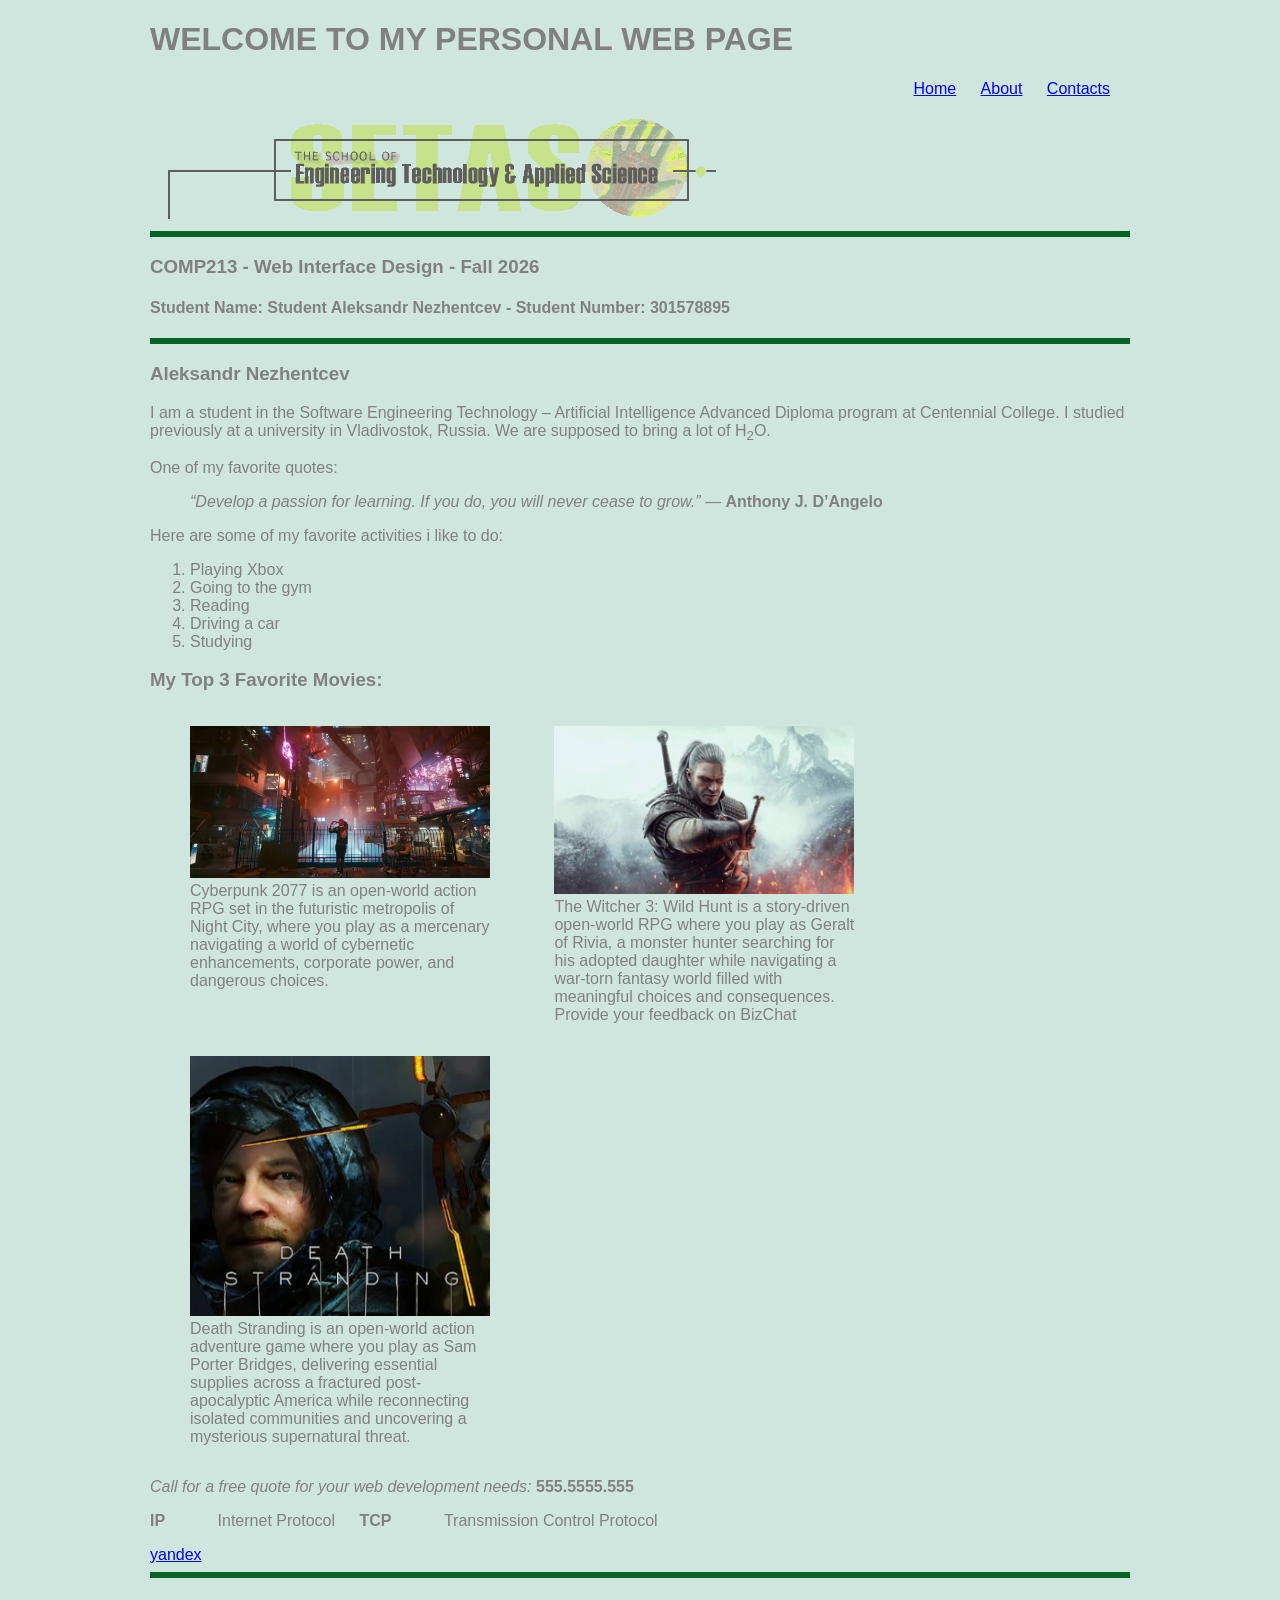
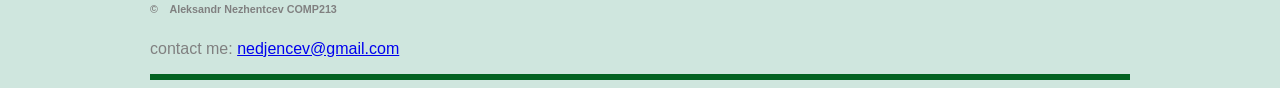
<file: COMP213_first_page-main/index.html>
<!DOCTYPE html>
<html lang="en">
<head>
    <meta charset="UTF-8">
    <meta name="viewport" content="width=device-width, initial-scale=1.0">
    <title>My Journey </title>
    <style>
        nav ul li {display: inline; margin-right: 20px;}
        nav ul {text-align: right;}
        dt {display: inline; margin-right: 8px;}
        dd {display: inline; margin-right: 20px;}
        figure {
        display: inline-block;
        width: 300px;
        vertical-align: top;
        margin-right: 20px;
        }
        figure img {
            width: 100%;
        }
        
    </style>
</head>
<body style="background-color: rgb(207, 230, 222); color: gray; font-family: Verdana, Geneva, Tahoma, sans-serif;">
    <div style="width: 980px; margin: auto;">
        <header><h1>WELCOME TO MY PERSONAL WEB PAGE</h1></header>    
        <nav>
            <ul>
                <li><a href="index.html">Home</a></li>
                <li><a href="about.html">About</a></li>
                <li><a href="contacts.html">Contacts</a></li>
            </ul>
        </nav>
        <img src="img/logo.gif" alt="logo">
        <hr style="border: solid; border-width: 3px; border-color: rgb(3, 99, 34);" >
        <h3>
            COMP213 - Web Interface Design - Fall 2026
        </h3>
        <h4>
            Student Name: Student Aleksandr Nezhentcev - Student Number: 301578895
        </h4>
        <hr style="border: solid; border-width: 3px; border-color: rgb(3, 99, 34);" >
        <h3>Aleksandr Nezhentcev</h3>
        <p>
            I am a student in the Software Engineering Technology – Artificial Intelligence Advanced Diploma program at Centennial College.
            I studied previously at a university in Vladivostok, Russia.
            We are supposed to bring a lot of H<sub>2</sub>O.
        </p>
        <p>
            One of my favorite quotes: <br></p>
            <blockquote><i>“Develop a passion for learning. If you do, you will never cease to grow.” — </i> <b>Anthony J. D’Angelo</b></blockquote>
        <p>Here are some of my favorite activities i like to do:</p>
        <ol>
            <li>Playing Xbox</li>
            <li>Going to the gym</li>
            <li>Reading</li>
            <li>Driving a car</li>
            <li>Studying</li>
        </ol>
        <h3>My Top 3 Favorite Movies:</h3>
        
        <figure>
            <img src="img/ciberpank.png" alt="pic of movie 'UPGRATE'">
            <figcaption>Cyberpunk 2077 is an open-world action RPG set in the futuristic metropolis of Night City,
                where you play as a mercenary navigating a world of cybernetic enhancements, corporate power, and 
                dangerous choices.
                
            </figcaption>
        </figure>

                <figure>
            <img src="img/witcher 3.png" alt="pic of movie 'UPGRATE'">
            <figcaption>The Witcher 3: Wild Hunt is a story-driven open-world RPG where you play as Geralt of
                 Rivia, a monster hunter searching for his adopted daughter while navigating a war-torn fantasy world
                  filled with meaningful choices and consequences.

Provide your feedback on BizChat
                
            </figcaption>
        </figure>

                <figure>
            <img src="img/dead stranding.png" alt="pic of movie 'UPGRATE'">
            <figcaption>Death Stranding is an open-world action adventure game where you play as Sam Porter Bridges,
                 delivering essential supplies across a fractured post-apocalyptic America while reconnecting isolated 
                 communities and uncovering a mysterious supernatural threat.
                
            </figcaption>
        </figure>

        <p><i>Call for a free quote for your web development needs:</i><strong> 555.5555.555</strong></p>
        <dl>
            <dt><b>IP</b></dt>
            <dd>Internet Protocol</dd>
            <dt><b>TCP</b></dt>
            <dd>Transmission Control Protocol</dd>
        </dl>
        <a href="https://yandex.com" target="_blank">yandex</a>
        <hr style="border: solid; border-width: 3px; border-color: rgb(3, 99, 34);" >
        <h6>&copy; &nbsp; &nbsp;Aleksandr Nezhentcev COMP213 </h6>
        <footer>
            <p>contact me: <a href="mailto:nedjencev@gmail.com">nedjencev@gmail.com</a></p>
        </footer>
        <hr style="border: solid; border-width: 3px; border-color: rgb(3, 99, 34);">
    </div> 
</body>
</html>
</file>
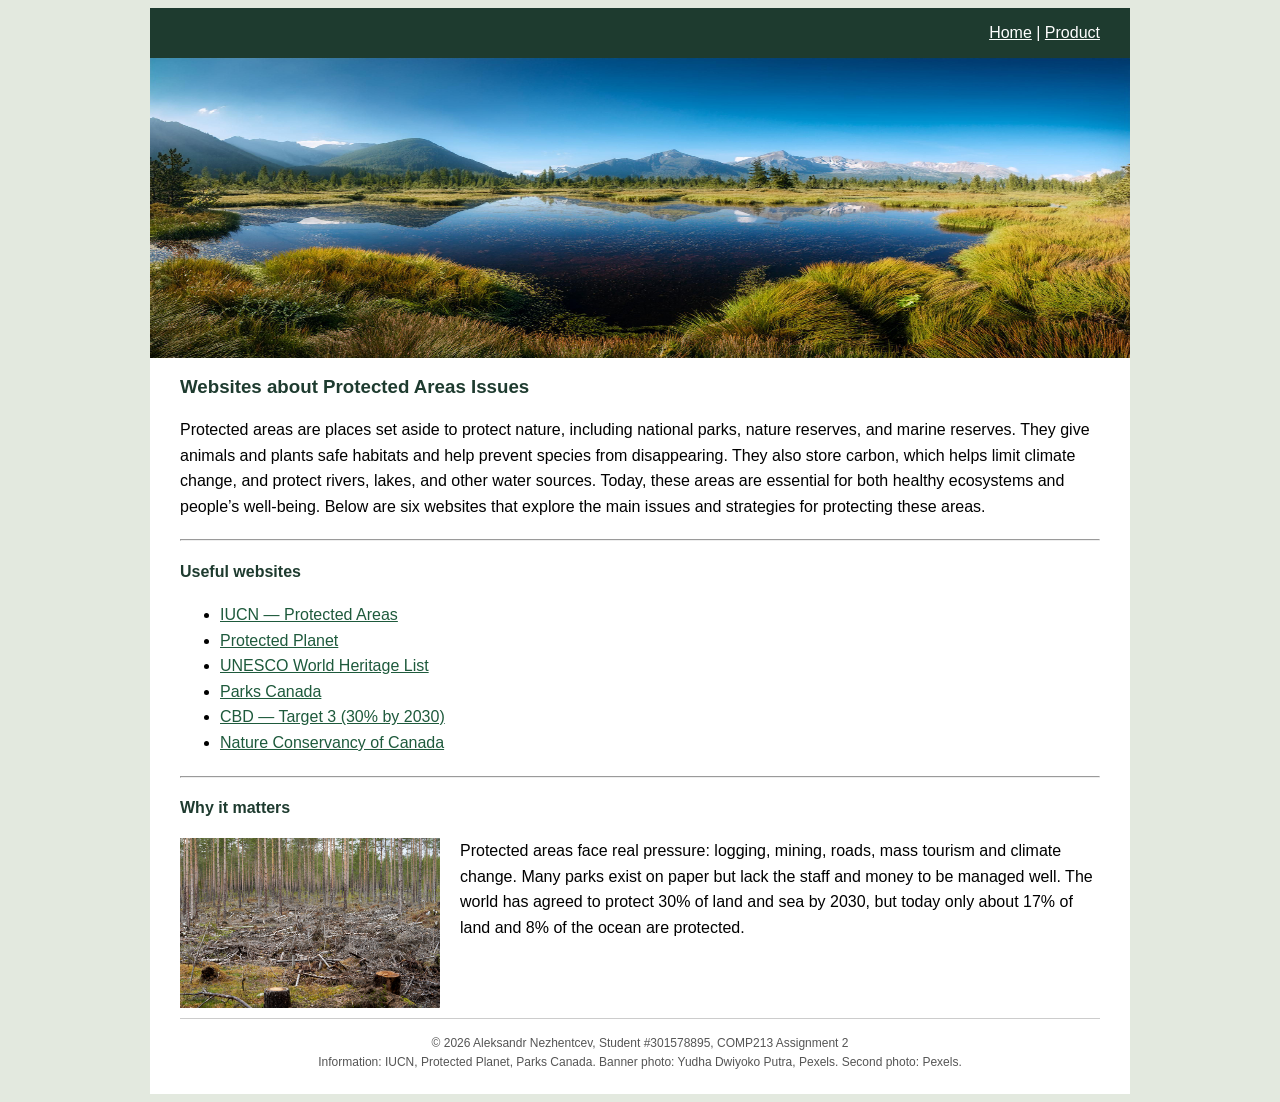
<file: assignment2.html>
<!DOCTYPE html>
<html lang="en">
<head>
    <meta charset="UTF-8">
    <title>Protected Areas</title>
    <!-- Aleksandr Nezhentcev, 301578895 -->
    <link rel="stylesheet" href="style.css">
</head>
<body>
    <div id="main">

        <!-- Меню -->
        <p class="menu">
            <a href="./COMP213_first_page-main/index.html">Home</a> |
            <a href="product.html">Product</a>
        </p>

        <img src="img/banner.jpg" alt="Mountain lake in a national park" width="980" height="300">
        <h3>Websites about Protected Areas Issues</h3>

        <p>Protected areas are places set aside to protect nature, including national parks, nature reserves,
            and marine reserves. They give animals and plants safe habitats and help prevent species from disappearing.
            They also store carbon, which helps limit climate change, and protect rivers, lakes, and other water sources.
            Today, these areas are essential for both healthy ecosystems and people’s well-being. Below are six websites
            that explore the main issues and strategies for protecting these areas.</p>

        <hr>

        <h4>Useful websites</h4>
        <ul>
            <li><a href="https://www.iucn.org/theme/protected-areas/about" target="_blank">IUCN — Protected Areas</a></li>
            <li><a href="https://www.protectedplanet.net/en" target="_blank">Protected Planet</a></li>
            <li><a href="https://whc.unesco.org/en/list/" target="_blank">UNESCO World Heritage List</a></li>
            <li><a href="https://parks.canada.ca/" target="_blank">Parks Canada</a></li>
            <li><a href="https://www.cbd.int/gbf/targets/3" target="_blank">CBD — Target 3 (30% by 2030)</a></li>
            <li><a href="https://www.natureconservancy.ca/en/" target="_blank">Nature Conservancy of Canada</a></li>
        </ul>

        <hr>

        <h4>Why it matters</h4>
        <img class="left" src="img/photo2.jpg" alt="Wildlife in a nature reserve" width="260" height="170">
        <p>Protected areas face real pressure: logging, mining, roads, mass tourism and climate change. Many parks
            exist on paper but lack the staff and money to be managed well. The world has agreed to protect 30% of
            land and sea by 2030, but today only about 17% of land and 8% of the ocean are protected.</p>

        <p class="footer">
            &copy; 2026 Aleksandr Nezhentcev, Student #301578895, COMP213 Assignment 2<br>
            Information: IUCN, Protected Planet, Parks Canada.
            Banner photo: Yudha Dwiyoko Putra, Pexels. Second photo: Pexels.
        </p>

    </div>
</body>
</html>
</file>
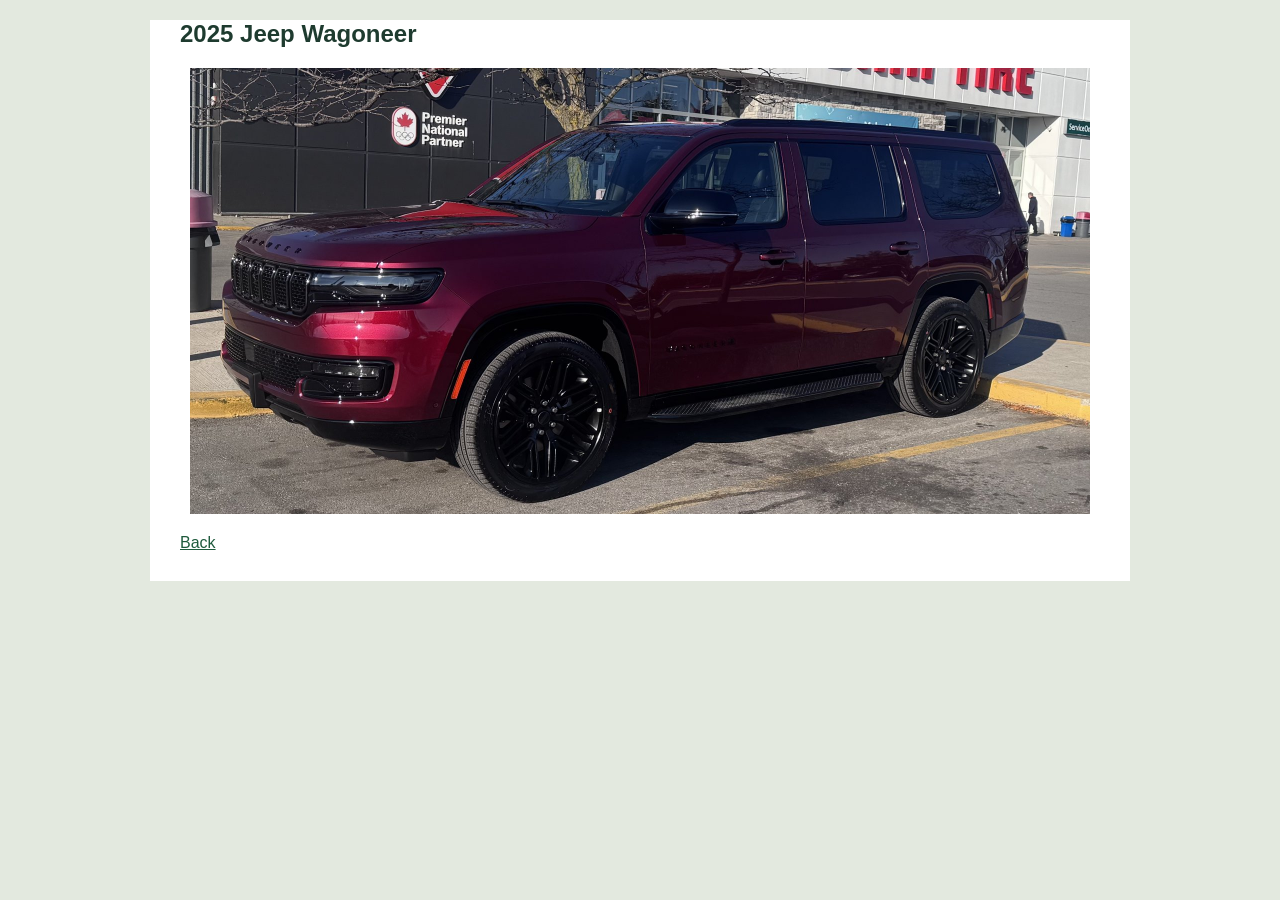
<file: details.html>
<!DOCTYPE html>
<html lang="en">
<head>
    <meta charset="UTF-8">
    <title>2025 Jeep Wagoneer — Larger Picture</title>
    <!-- Aleksandr Nezhentcev, 301578895 -->
    <link rel="stylesheet" href="style.css">
</head>
<body>
    <div id="main">
        <h2>2025 Jeep Wagoneer</h2>
        <img class="center" src="img/wagoneer-large.jpg" alt="2025 Jeep Wagoneer, large picture" width="900">
        <p><a href="product.html">Back</a></p>
    </div>
</body>
</html>
</file>
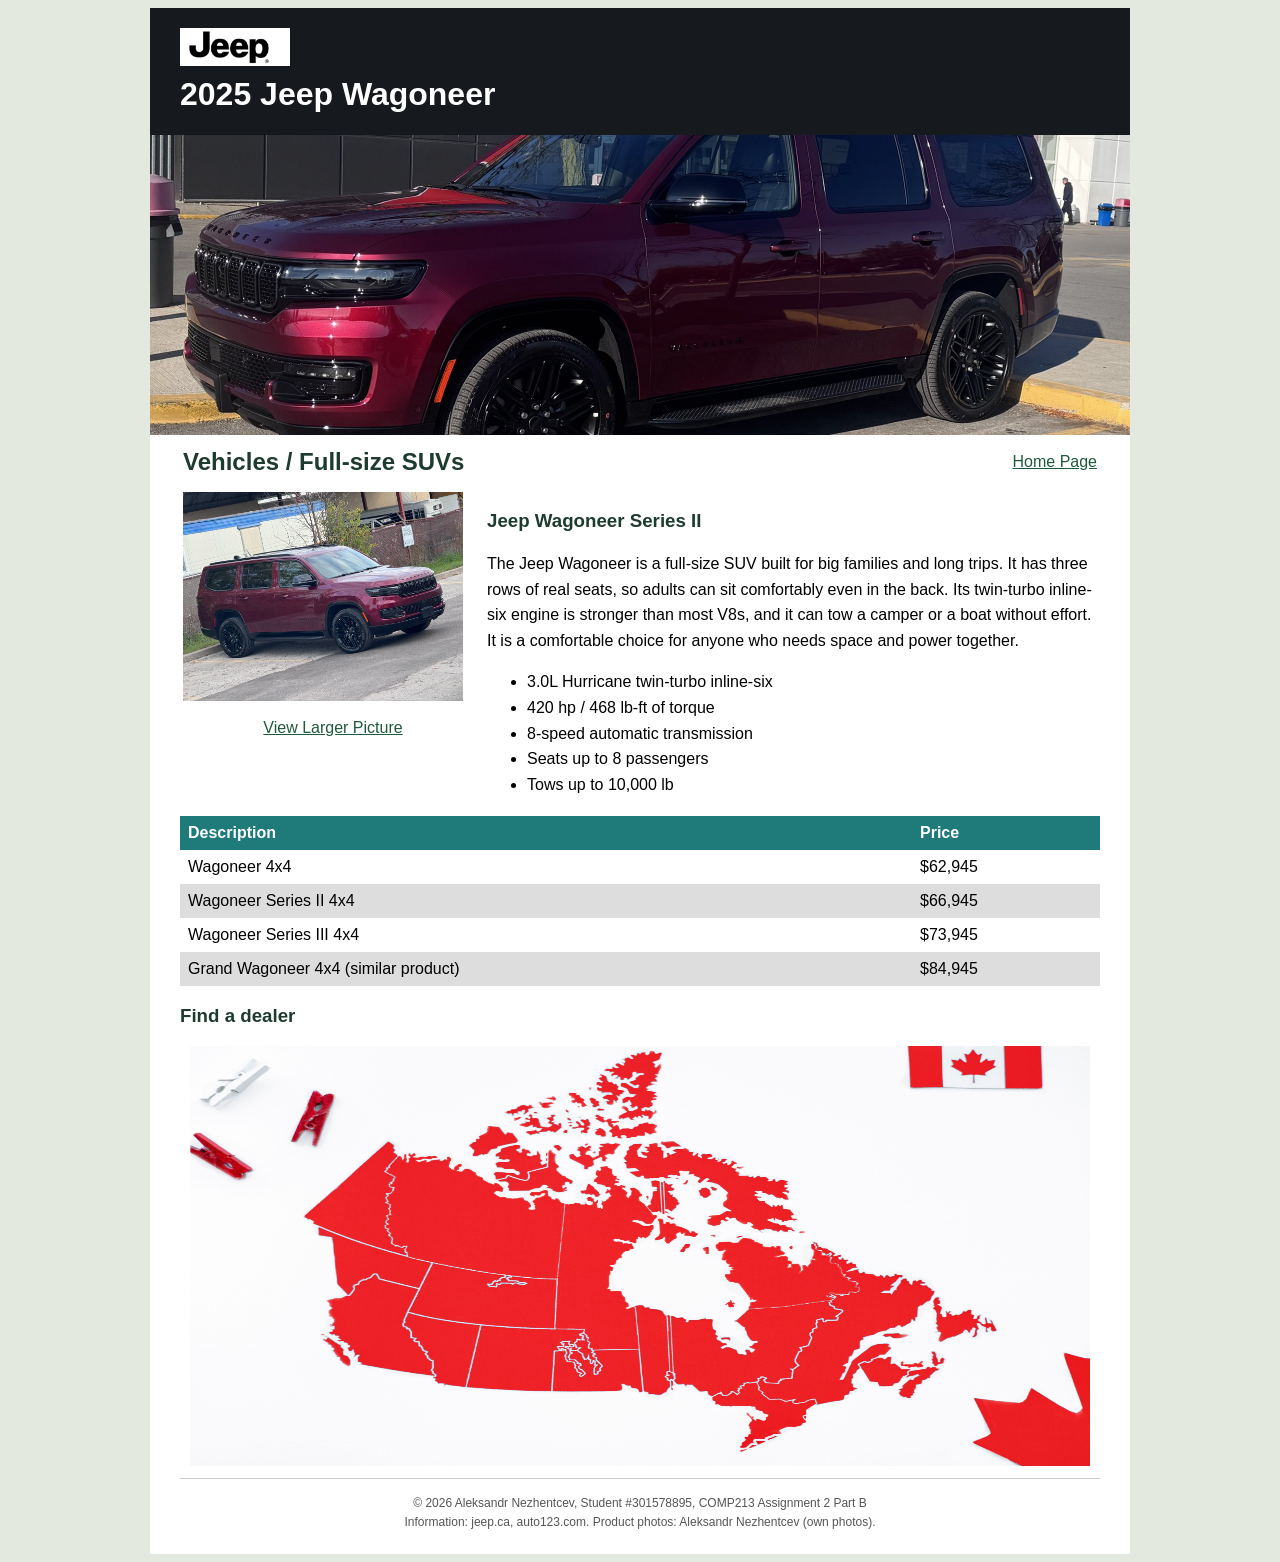
<file: product.html>
<!DOCTYPE html>
<html lang="en">
<head>
    <meta charset="UTF-8">
    <title>2025 Jeep Wagoneer</title>
    <!-- Aleksandr Nezhentcev, 301578895 -->
    <link rel="stylesheet" href="style.css">
</head>
<body>
    <div id="main">

        <!-- Баннер: логотип-ссылка, заголовок, фото товара -->
        <div class="banner">
            <a href="https://www.jeep.ca/en" target="_blank"><img src="img/logo.png" alt="Jeep logo" width="110"></a>
            <h1>2025 Jeep Wagoneer</h1>
            <img src="img/wagoneer-banner.jpg" alt="2025 Jeep Wagoneer" width="980" height="300">
        </div>

        <!-- Категория + ссылка на домашнюю страницу -->
        <table class="layout">
            <tr>
                <td><h2>Vehicles / Full-size SUVs</h2></td>
                <td class="right"><a href="./COMP213_first_page-main/index.html">Home Page</a></td>
            </tr>
        </table>

        <!-- Фото слева, описание справа (таблица из 2 ячеек) -->
        <table class="layout">
            <tr>
                <td class="photo">
                    <img src="img/wagoneer-small.png" alt="2025 Jeep Wagoneer" width="280"><br>
                    <a href="details.html">View Larger Picture</a>
                </td>
                <td>
                    <h3>Jeep Wagoneer Series II</h3>
                    <p>The Jeep Wagoneer is a full-size SUV built for big families and long trips. It has three
                        rows of real seats, so adults can sit comfortably even in the back. Its twin-turbo
                        inline-six engine is stronger than most V8s, and it can tow a camper or a boat without
                        effort. It is a comfortable choice for anyone who needs space and power together.</p>
                    <ul>
                        <li>3.0L Hurricane twin-turbo inline-six</li>
                        <li>420 hp / 468 lb-ft of torque</li>
                        <li>8-speed automatic transmission</li>
                        <li>Seats up to 8 passengers</li>
                        <li>Tows up to 10,000 lb</li>
                    </ul>
                </td>
            </tr>
        </table>

        <!-- Таблица моделей и цен -->
        <table class="prices">
            <tr>
                <th>Description</th>
                <th>Price</th>
            </tr>
            <tr>
                <td>Wagoneer 4x4</td>
                <td>$62,945</td>
            </tr>
            <tr class="grey">
                <td>Wagoneer Series II 4x4</td>
                <td>$66,945</td>
            </tr>
            <tr>
                <td>Wagoneer Series III 4x4</td>
                <td>$73,945</td>
            </tr>
            <tr class="grey">
                <td>Grand Wagoneer 4x4 (similar product)</td>
                <td>$84,945</td>
            </tr>
        </table>

        <!-- Карта с 3 кликабельными провинциями -->
        <h3>Find a dealer</h3>
        <img class="center" src="img/canada-map.jpg" alt="Map of Canada" width="900" height="420" usemap="#canada">
        <map name="canada">
            <area shape="rect" coords="80,150,260,330" href="https://www.cargurus.ca/search?zip=V6J&sortType=BEST_MATCH&sortDirection=ASC&distance=100&makeModelTrimPaths=m32%2Fd493%2Cm32&isDeliveryEnabled=true&srpVariation=DEFAULT_SEARCH&hideNationwideShipping=true&priceDropsOnly=false&searchTriggerId=0b10d2b1-d72a-47b5-aa05-d0d0c4d3c773" target="_blank" alt="British Columbia">
            <area shape="rect" coords="470,190,650,370" href="https://www.downsviewchrysler.ca/" target="_blank" alt="Ontario">
            <area shape="rect" coords="660,110,840,290" href="https://www.jeep.ca/fr/grandwagoneer" target="_blank" alt="Quebec">
        </map>

        <p class="footer">
            &copy; 2026 Aleksandr Nezhentcev, Student #301578895, COMP213 Assignment 2 Part B<br>
            Information: jeep.ca, auto123.com. Product photos: Aleksandr Nezhentcev (own photos).
        </p>

    </div>
</body>
</html>
</file>
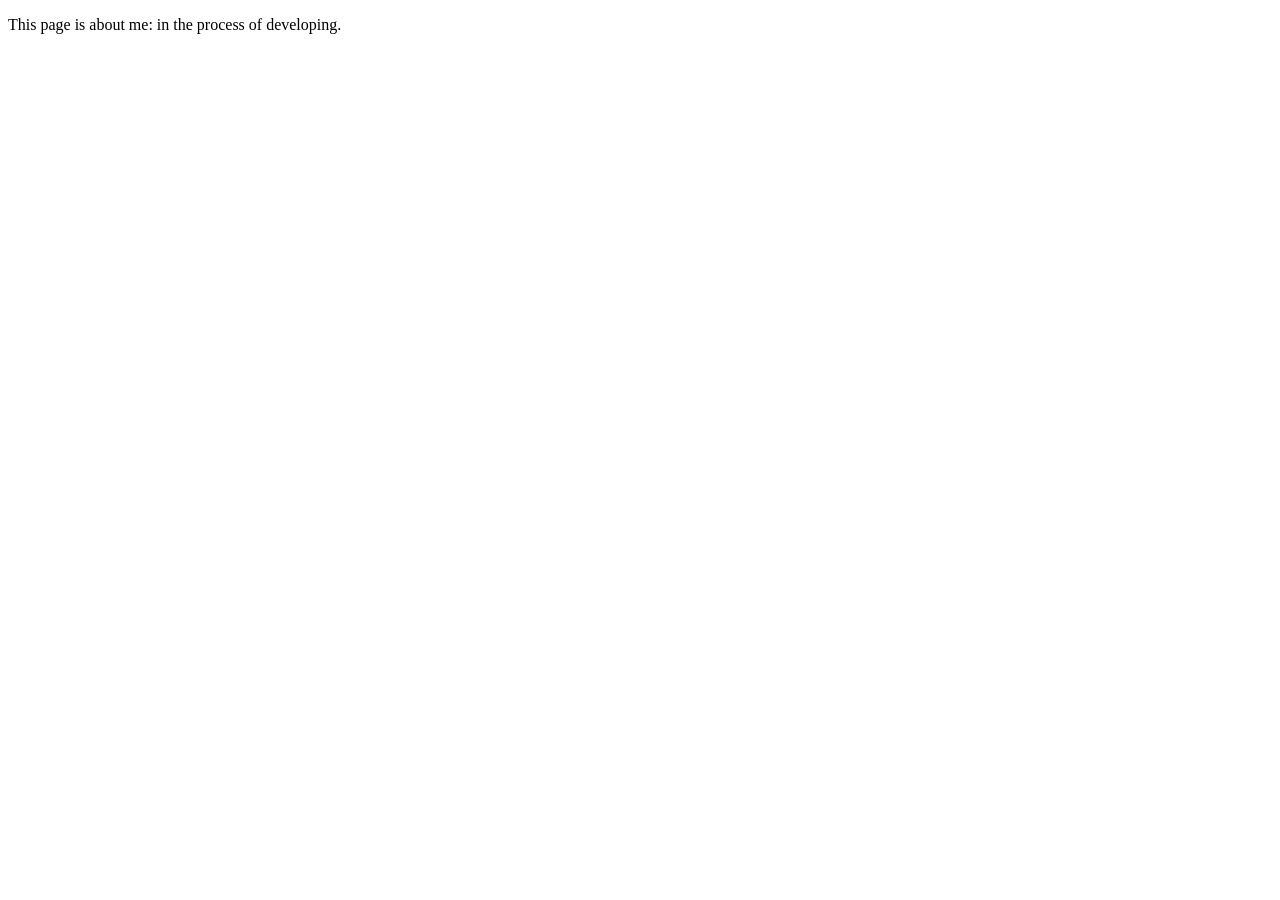
<file: COMP213_first_page-main/about.html>
<!DOCTYPE html>
<html lang="en">
<head>
    <meta charset="UTF-8">
    <meta name="viewport" content="width=device-width, initial-scale=1.0">
    <title>about</title>
</head>
<body>
    <p>
        This page is about me: in the process of developing. 
    </p>
    <footer>
        
    </footer>
</body>
</html>
</file>
<file: style.css>
body {
    background-color: #E3E9DF;            
    font-family: Verdana, sans-serif;     
}

#main {
    width: 980px;
    margin: auto;                       
    background-color: white;
    padding-bottom: 10px;
}


p, h1, h2, h3, h4, ul, table {
    margin-left: 30px;
    margin-right: 30px;
}

h1, h2, h3, h4 {
    color: #1E3B2F;                      
}

p, li {
    line-height: 1.6;                   
}
a {
    color: #1E5A3C;
}

img {
    display: block;                      
}

.menu {
    margin: 0;
    padding: 12px 30px;
    background-color: #1E3B2F;
    text-align: right;
    color: white;
}
.menu a {
    color: white;
}

.left {
    float: left;
    margin: 0 20px 10px 30px;
}

/* Линия */
hr {
    margin: 20px 30px;
}

.footer {
    clear: both;                         
    padding-top: 15px;
    border-top: 1px solid #CCCCCC;
    font-size: 12px;
    text-align: center;
    color: #555555;
}

.banner {
    background-color: #16191D;
    padding-top: 20px;
}
.banner a img {
    margin-left: 30px;
}
.banner h1 {
    margin-top: 10px;
    color: white;
}

.layout {
    width: 920px;
}
.layout td {
    vertical-align: top;                  
}
.right {
    text-align: right;
}
.photo {
    width: 300px;
    text-align: center;
}

/* Таблица цен */
.prices {
    width: 920px;
    border-collapse: collapse;            
}
.prices th {
    background-color: #1F7A7A;            
    color: white;
    text-align: left;
    padding: 8px;
}
.prices td {
    padding: 8px;
}
.grey {
    background-color: #DDDDDD;            
}

.layout h2, .layout h3, .layout p, .layout ul {
    margin-left: 0;
    margin-right: 0;
}
.layout h2 {
    margin: 10px 0;
}
.layout td.right {
    vertical-align: middle;               
}

.center {
    margin: 0 auto;                       
}
</file>
